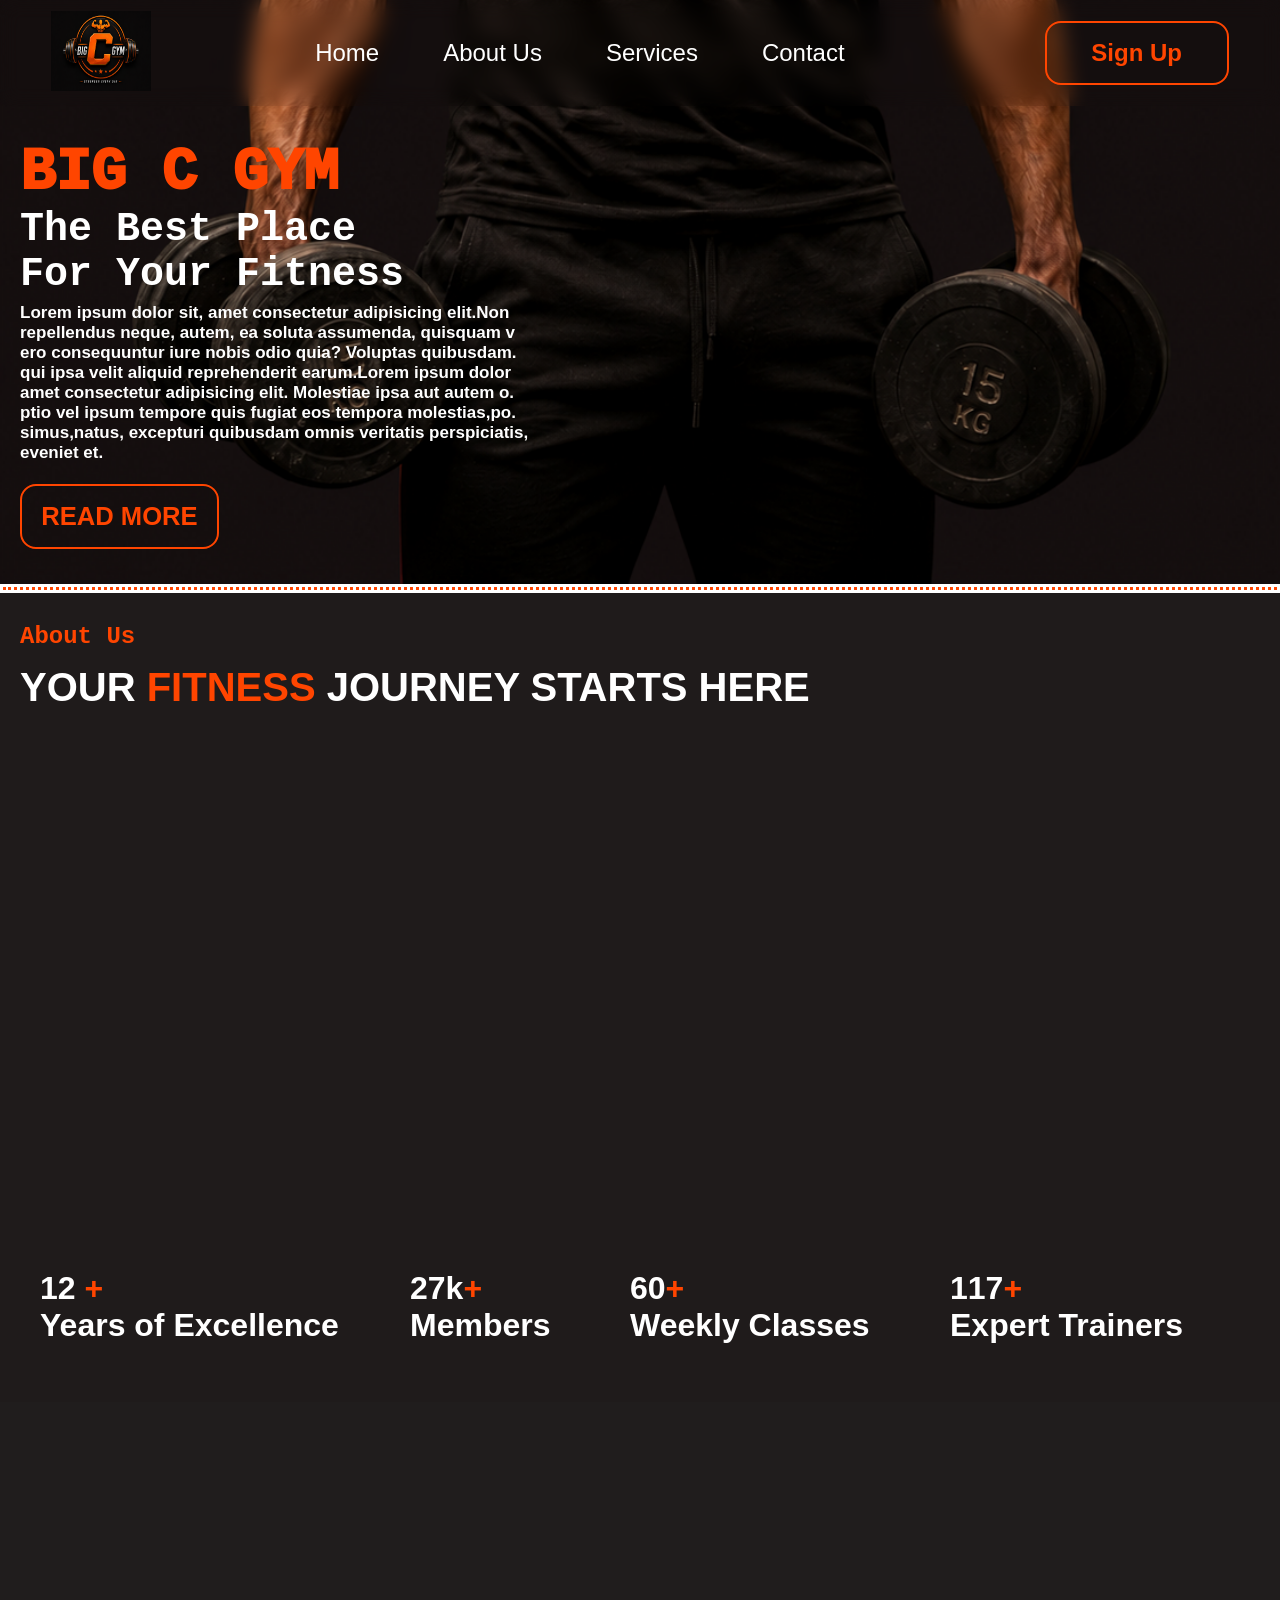
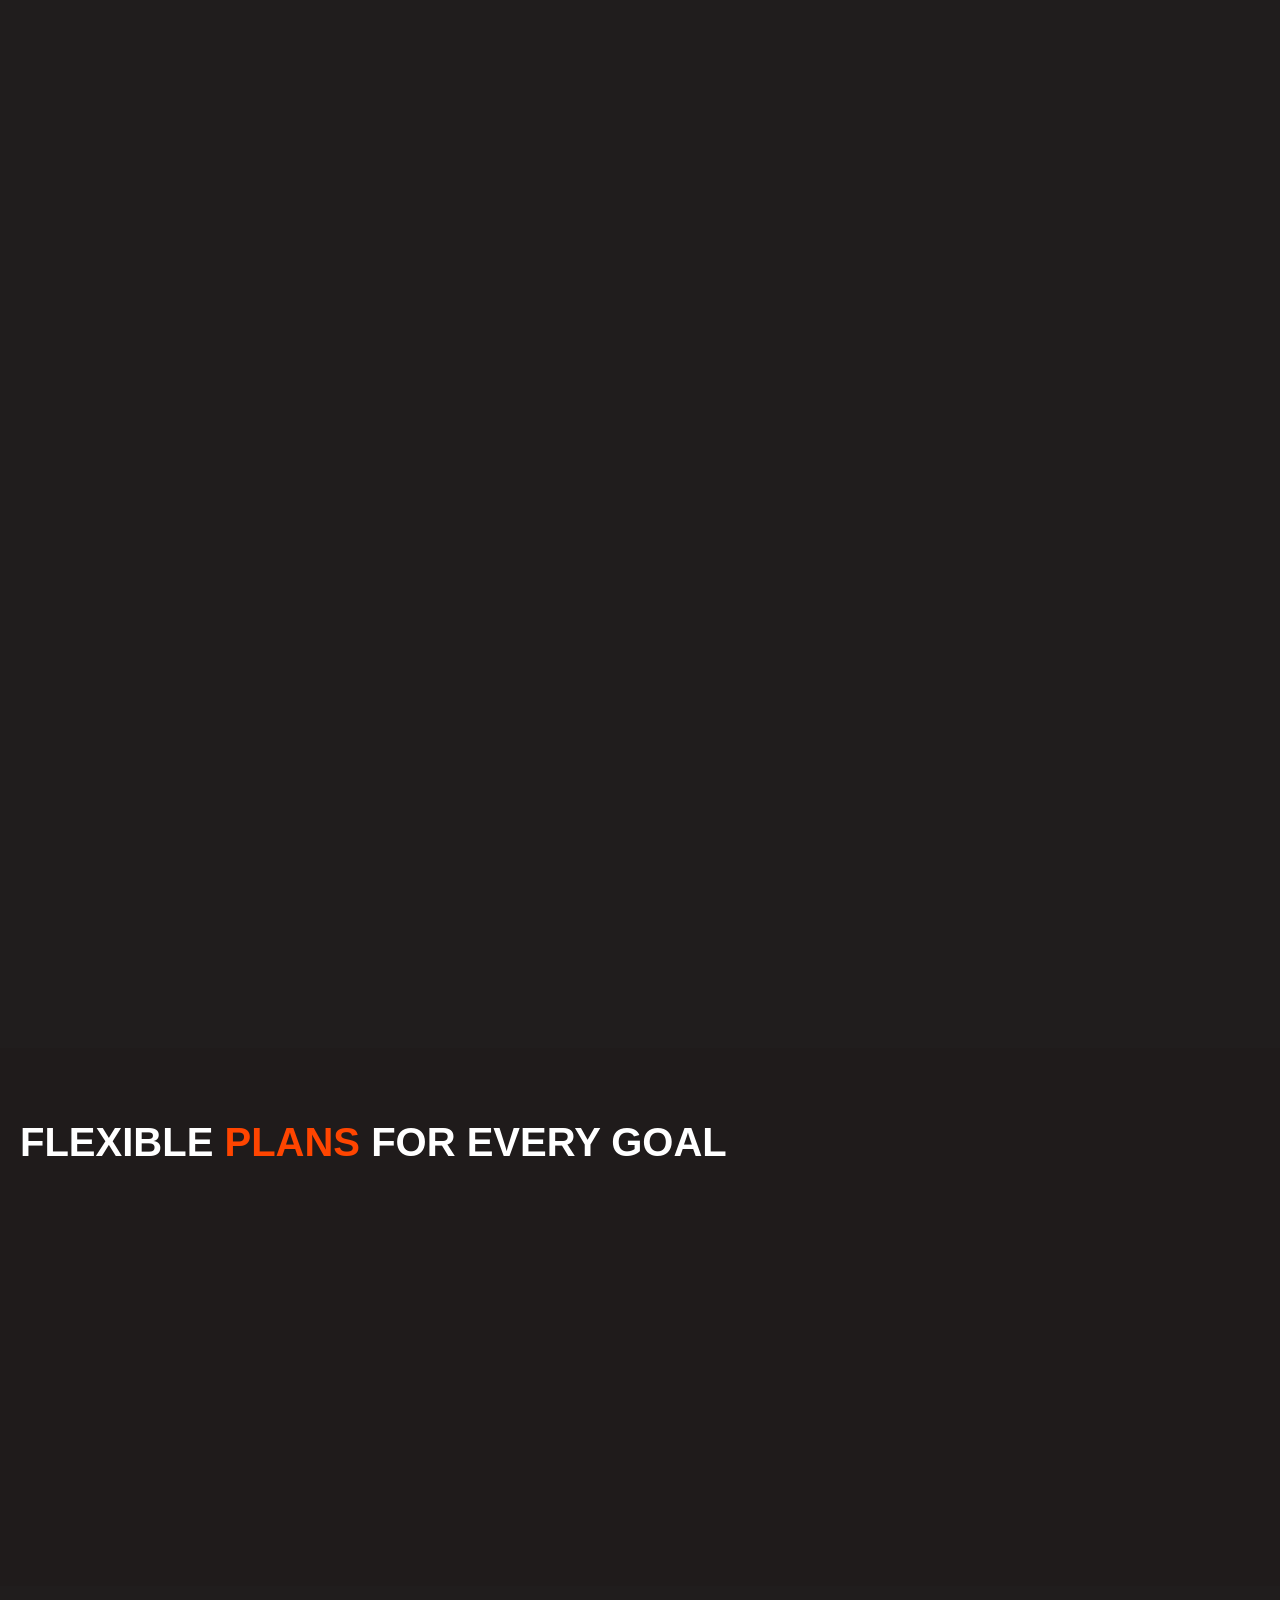
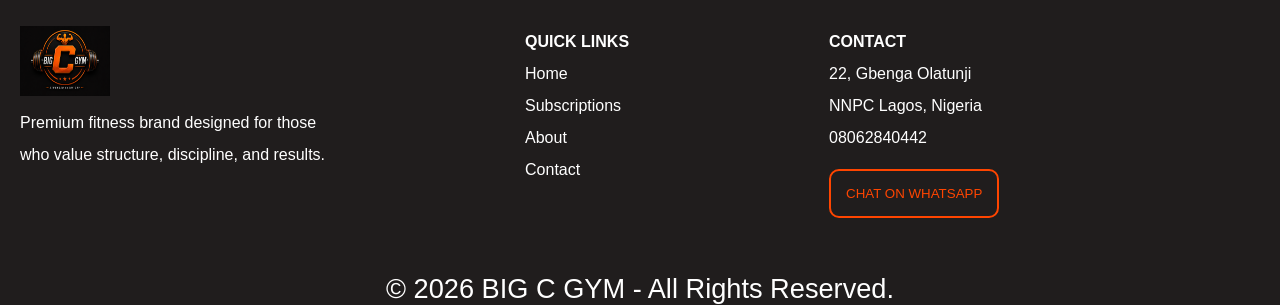
<file: index.html>
<!DOCTYPE html>
<html lang="en">
<head>
    <meta charset="UTF-8">
    <meta name="viewport" content="width=device-width, initial-scale=1.0">
      <link rel="stylesheet" href="https://unpkg.com/aos@next/dist/aos.css" />
    <title>GYM WEB</title>
    <link rel="stylesheet" href="style.css">
    <link rel="stylesheet" href="https://cdnjs.cloudflare.com/ajax/libs/font-awesome/6.4.0/css/all.min.css">
</head>
<body>
        <header>
            <div class="logo">
            <a href="#home"><img src="BIG C LOGO2.png" alt="Gym logo"></a>
        </div>

        <div class="fa-solid fa-bars" id="menu-icon"></div>

    <ul class="navbar">
        <li> <a href="#home">Home</a></li>
        <li><a href="#about">About Us</a></li>
        <li><a href="#services">Services</a></li>
        <li><a href="#contact">Contact</a></li>
    </ul>
    <div class="top-btn">
        <a href="signup.html" class="nav-btn">Sign Up</a>
    </div>
        </header>
    <div class="First">
         <section id="home" data-aos="zoom-in"><h1 class="head">BIG C GYM</h1>
         <h2 class="body">The Best Place <br>For Your Fitness</h2>
         <p>Lorem ipsum dolor sit, amet consectetur adipisicing elit.Non <br>
         repellendus neque, autem, ea soluta assumenda, quisquam v<br>
         ero consequuntur iure nobis odio quia? Voluptas quibusdam.<br>
         qui ipsa velit aliquid reprehenderit earum.Lorem ipsum dolor<br>
         amet consectetur adipisicing elit. 
         Molestiae ipsa aut autem o.<br>
         ptio vel ipsum tempore quis fugiat
         eos tempora molestias,po.<br>
         simus,natus, excepturi quibusdam omnis veritatis perspiciatis,<br>eveniet et.</p>
         <button class="btn">READ MORE</button>
         </section>
    </div>
    <div class="hr"></div>

    <div class="Second">
        <section id="about"><h1 class="head2">About Us</h1></section>
        <h2 class="text1">YOUR <span style="color: orangered;">FITNESS</span> JOURNEY STARTS HERE</h2>
        <div class="about">
             <div class="about-img" data-aos="zoom-in-down">
            <img src="BIG C External.png" alt="">
        </div>

         <div class="about-text" data-aos="zoom-in-up">
            <h3>Why Choose Us?</h3>

            <p>At <span>Big C Gym</span>,we've built more than just a fitness center- we've created a 
             space designed to inspire strenght, discipline, and transformation. From top quality 
             equipment to a motivating atmosphere, every corner of our gym is made to help you push 
             beyond you limits and achieve your goals.
            </p>

        <p>Whether you're begining your fitness journey or striving for the next level,
            our modern training environment and supportive company are here to keep you 
            focused, energised, and moving foward everday.
        </p>

        </div>
        </div>
        <div class="grid">
            <div class="number">12 <span class="color">+</span>
            <p>Years of Excellence</p></div>
            <div class="number">27k<span class="color">+</span>
            <p>Members</p></div>
            <div class="number">60<span class="color">+</span>
            <p>Weekly Classes</p></div>
            <div class="number">117<span class="color">+</span>
            <p>Expert Trainers</p></div>
        </div><br>
    </div>
    <div class="Third">
        <section id="services"><h1 class="head2" data-aos="zoom-in-down">Our Services</h1></section>
        <div data-aos="zoom-in-up">
        <h2 class="text1">UNLEASH YOUR POTENTIAL: <span style="color: orangered;">PREMIUM 
            FITNESS SERVICES</span> TAILORED FOR YOU
        </h2>
        <p class="text2">At BIG C Gym, we offer personalized fitness services to help you reach your goals. <br>
        From one-on-one trainig to high-energy classes and recovery sessions.We <br>
        provide everything you need to succeed in your fitness journey.</p>

        <div class="services-content">

         <div class="card">
            <img src="Personal Trainer.png" alt="">
            <h4>Personal Trainer</h4>
         </div>

        <div class="card">
            <img src="Fitness class.png" alt="">
            <h4>Fitness Classes</h4>
         </div>

        <div class="card">
          <img src="Gym swimming.jpeg" alt="">
          <h4>Swimming Sessions</h4>
         </div>

        <div class="card">
          <img src="Weight lifting.jpg" alt="">
          <h4>Weight Lifting</h4>
         </div>

         <div class="card">
          <img src="Fat lose.png" alt="">
          <h4>Fat Lose</h4>
         </div>

        <div class="card">
         <img src="Running.jpeg" alt="">
         <h4>Running</h4>
         </div>

        </div>
    </div>
    </div>

    <div class="Fourth">
        <section id="Subscription" data-aos="zoom-in-down"><h1 class="head2">Subscriptions</h1></section>
        <h2 class="text1">FLEXIBLE <span style="color: orangered;">PLANS</span> FOR EVERY GOAL</h2>
        <div class="grid2" data-aos="zoom-in-up">
            <div class="sub">
             <h3 class="font">Individual</h3>
             <p class="text2">Perfect for solo fitness enthusiasts. Flexible 
                plans from monthly to annual membership</p><br>
             <button class="btn2" onclick="togglePlans('individual')">View Pricing</button>
            </div>
         <div class="sub">
          <h3 class="font">Partner</h3>
          <i class="fa-solid fa-user-group" style="color: rgb(32, 29, 29);"></i>
          <p class="text2">Train together, achieve together.Special rates
           for couples working out as a team</p>
           <button class="btn2" onclick="togglePlans('partner')">View Pricing</button>
         </div>
         <div class="sub">
          <i class="fa-solid fa-users" style="color: rgb(32, 29, 29);"></i>
          <h3 class="font">Family</h3>
          <p class="text2">Fitness for the whole family. Save more with
          our family package for 3-5 members.</p>
          <button class="btn2" onclick="togglePlans('family')">View Pricing</button>
         </div>
        </div>
        <div id="individual" class="hidden-plans">
            <div class="mini-plan">
                <h3>BASIC</h3>
                <h4><span>$25/Month</span></h4>
                <ul>
                    <li>Smart Workout Plan</li>
                    <li>At Home Workout</li>
                </ul>
                <button onclick="window.location.href='signup.html'">Choose</button>
            </div>
            <div class="mini-plan">
                <h3>STANDARD</h3>
                <h4>$50/monthly</h4>
                <ul>
                    <li>Smart Workout Plan</li>
                    <li>At Home Workout</li>    
                    <li>STANDARD GYMs</li>
                </ul>
                <button onclick="window.location.href='signup.html'">Choose</button>
            </div>
            <div class="mini-plan">
                <h3>PREMIUM</h3>
                <h4>$100/monthly</h4>
                <ul>
                    <li>Smart Workout Plan</li>
                    <li>At Home Workout</li>
                    <li>ELITE GYMs</li>
                    <li>Personal Training</li>
                </ul>
                <button onclick="window.location.href='signup.html'">Choose</button>
            </div>
        </div>
        <div id="partner" class="hidden-plans">
            <div class="mini-plan">
                <h3>BASIC</h3>
                <h4><span>$50/Month</span></h4>
                <ul>
                    <li>Smart Workout Plan</li>
                    <li>At Home Workout</li>
                </ul>
                <button onclick="window.location.href='signup.html'">Choose</button>
            </div>
            <div class="mini-plan">
                <h3>STANDARD</h3>
                <h4>$75/monthly</h4>
                <ul>
                    <li>Smart Workout Plan</li>
                    <li>At Home Workout</li>
                    <li>STANDARD GYMs</li>
                </ul>
                <button onclick="window.location.href='signup.html'">Choose</button>
            </div>
            <div class="mini-plan">
                  <h3>PREMIUM</h3>
                <h4>$125/monthly</h4>
                <ul>
                    <li>Smart Workout Plan</li>
                    <li>At Home Workout</li>
                    <li>ELITE GYMs and Classes</li>
                    <li>Personal Trainer For 2</li>
                </ul>
                <button onclick="window.location.href='signup.html'">Choose</button>
            </div>
        </div>    
        <div id="family" class="hidden-plans">
            <div class="mini-plan">
                <h3>BASIC</h3>
                <h4><span>$100/Month</span></h4>
                <ul>
                    <li>Smart Workout Plan</li>
                    <li>At Home Workout</li>
                </ul>
                <button onclick="window.location.href='signup.html'">Choose</button>
            </div>    
            <div class="mini-plan">
                <h3>STANDARD</h3>
                <h4>$150/monthly</h4>
                <ul>
                    <li>Smart Workout Plan</li>
                    <li>At Home Workout</li>
                    <li>STANDARD GYMs</li>
                </ul>
                <button onclick="window.location.href='signup.html'">Choose</button>
            </div>
            <div class="mini-plan">
                  <h3>PREMIUM</h3>
                <h4>$175/monthly</h4>
                <ul>
                    <li>Smart Workout Plan</li>
                    <li>At Home Workout</li>
                      <li>ELITE GYMs and Classes</li>
                    <li>Free Access To Relaxation Areas, sauna and pool</li>
                </ul>
                <button onclick="window.location.href='signup.html'">Choose</button>
            </div>
        </div>
    </div>
    <script>
        function togglePlans(id) {
            let allPlans = document.querySelectorAll('.hidden-plans');

           allPlans.forEach(function (plan) {
            plan.style.display = "none";
           });
         document.getElementById(id).style.display = "grid";
        }
    </script>
    <div class="grid3">
        <div>
            <img src="BIG C LOGO2.png" alt="" class="bottom">
            <p>Premium fitness brand designed for those <br>who value structure, discipline, and results.</p>
        </div>
        <div class="links">
            <h4>QUICK LINKS</h4>
            <p><a href="#home">Home</a></p>
            <p><a href="#subscription">Subscriptions</a></p>
            <p><a href="#about">About</a></p>
            <p><a href="#Contact">Contact</a></p>
        </div>
        <div class="foot">
            <section id="contact"><h4>CONTACT</h4></section>
            <p>22, Gbenga Olatunji <br>NNPC Lagos, Nigeria <br>08062840442</p>
            <button class="btn3"><a href="https://wa.me/2348062840442">CHAT ON WHATSAPP</button></a><br>
        </div>
    </div>

     <footer style="font-size: 1.7rem; background-color: rgb(32, 29, 29); color: white; text-align: center;"> &copy; 2026 BIG C GYM - All Rights Reserved.</footer>
    
    <script src="https://unpkg.com/aos@next/dist/aos.js"></script>
    <script>
    AOS.init({
        offset:300,
        duration:1400,
    });
    </script>
    <script src="script.js"></script>
</body>
</html>
</file>
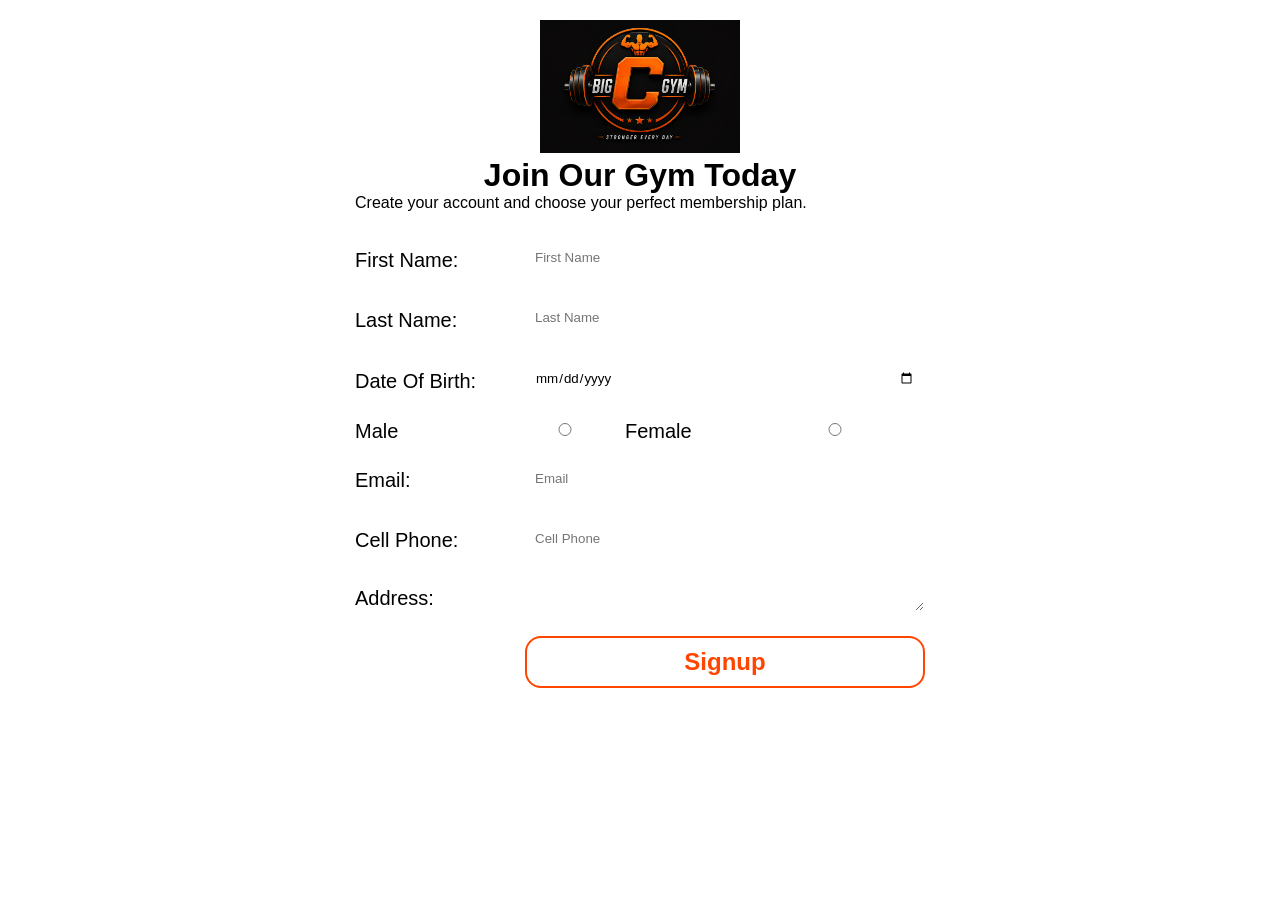
<file: signup.html>
<!DOCTYPE html>
<html lang="en">
<head>
    <meta charset="UTF-8">
    <meta name="viewport" content="width=device-width, initial-scale=1.0">
    <title>Gym Signup</title>
    <link rel="stylesheet" href="style.css">
</head>
<body>
    <div class="signup">
        <div class="logo2">
            <img src="BIG C LOGO2.png" alt="gym logo">

        <h1>Join Our Gym Today</h1>
        <p>Create your account and choose your perfect membership plan.</p>
       </div><br>
     <div class="form">
        <form action="">
            <p>
                <label for="name">First Name:</label>
                <input type="text" name="igwe" id="name" placeholder="First Name" required>
            </p>
            <p>
                <label for="othername">Last Name:</label>
                <input type="text" name="jessica" id="othername" placeholder="Last Name" required>
            </p>
            <p>
                <label for="date">Date Of Birth:</label>
                <input type="date" id="date" required>
            </p>
            <p>
                <label for="hi">Male</label>
                <input type="radio" name="joe" id="hi">

                <label for="gender">Female</label>
                <input type="radio" name="zoey" id="gender">
            </p>
            <p>
                <label for="email">Email:</label>
                <input type="email" name="chisom" id="email" placeholder="Email" required>
            </p>
            <p>
                <label for="phone">Cell Phone:</label>
                <input type="tel" name="number" id="phone" placeholder="Cell Phone" required>
            </p>
            <p>
                <label for="adress">Address:</label>
                <textarea name="address" id="" required></textarea>
            </p>
            <p>
                <input type="submit" value="Signup">
            </p>
        </form>
     </div>
    </div>
</body>
</html>
</file>
<file: style.css>
*{
    font-family: Arial, Helvetica, sans-serif;
    margin: 0px;
    padding: 0px;
    scroll-behavior: smooth;
    box-sizing: border-box;
    text-decoration: none;
    list-style: none;
    border: none;
    outline: none;
}
header{
    position: fixed;
    width: 100%;
    top: 0%;
    right: 0%;
    z-index: 1000;
    display: flex;
    justify-content: space-between;
    align-items: center;
    padding: 0.7rem 4%;
    background: rgb(31, 27, 27 0.7);
    backdrop-filter: blur(10px);
    transition: all 0.5s ease;
}
.logo img{
    width: 100px;
    height: 80px;
    cursor: pointer;
    transition: 0.3s ease-in-out;
}
.logo img:hover{
     transform: scale(1.1);
}
.navbar{
    font-family: Arial, Helvetica, sans-serif;
    display: flex;
}
.navbar a{
    font-size: 1.5rem;
    font-weight: 500;
    color: white;
    margin-left: 4rem;
    transition: all 0.5s ease;
    border-bottom: 3px solid transparent;
}
.navbar a:hover,
.navbar a.active{
    color: orangered;
    border-bottom: 3px solid orangered;
}
.top-btn{
    margin-left: 100px;
}
.nav-btn{
    display: inline-block;
    padding: 1rem 2.8rem;
    background: transparent;
    color: orangered;
    border: 2px solid orangered;
    border-radius: 1rem;
    font-size: 1.5rem;
    font-weight: 600;
    transition: all 0.5s ease;
}
.nav-btn:hover{
    background: orangered;
    color: white;
    box-shadow: 0 0 18px orangered;
}
#menu-icon{
    display: none;
    font-size: 1.8rem;
    color: orangered;
    cursor: pointer;
}
.head{
    margin-top: 120px;
    color: orangered;
    font-family: 'Courier New', Courier, monospace;
    font-weight: 1000;
    font-size: 59px;
}
.body{
    font-size: 40px;
    font-family: 'Courier New', Courier, monospace;
}
.First{
    font-family:Arial, Helvetica, sans-serif;
    color: white;
    background-image: url(Man\ Carrying\ Dumbells.png); 
    background-position: bottom;
    background-size: cover;
    padding: 20px;
}
.First P{
    margin: 6px 0;
    font-weight: 700;
    font-size: 17PX;
}
.btn{
    margin: 15px 0px;
    background: transparent;
    border: 2px solid orangered;
    color: orangered;
    border-radius: 1rem;
    font-size: 1.6rem;
    font-weight: 600;
    padding: 1rem 1.2rem;
    transition: all 0.5s ease;
    cursor: pointer;
}
button:hover{
    background: orangered;
    color: white;
    box-shadow: 0 0 1.6rem orangered;
}
.hr{
    border-bottom: 3px dotted orangered;
    margin: 3px;
}
.Second{
    background-color: rgb(31, 27, 27);
    padding: 20px;
    color: white;
    font-family: Arial, Helvetica, sans-serif;
}
.head2{
    font-family: 'Courier New', Courier, monospace;
    color: orangered; 
    margin: 10px 0px;
}
.about{
    display: flex;
    justify-content: center;
    align-items: center;
    gap: 1rem;
    padding: 20px 0;
}
.about-img img{
    width: 50vw;
    border: 2px solid white;
    border-radius: 1rem;
    transition: 0.5s ease;
}
.about-img img:hover{
    transform: scale(1.01);
    border: 2px solid orangered;
}
.about-text{
    color: white;
    max-width: 600px;
    line-height: 1.7;
    padding: 0 3rem;
}
.about-text h3{
    font-size: 3.5rem;
    line-height: 1.2;
}
.about-text span{
    color: orangered;
    font-weight: bold;
    
}
.about-text p{
    font-weight: 700;
    font-size: 17px;
    margin: 2rem 0 2rem;
}
.Third p{
    font-weight: 700;
    font-size: 17px;
}
.grid{
    display: grid;
    grid-template-columns: 350px 200px 300px 300px ;
    gap: 20px;
}
.text1{
    font-size: 40px;
    margin: 15px 0;
}
.text2{
    font-family: Arial, Helvetica, sans-serif;
    padding: 10px;
}
.number{
    padding: 20px;
    font-family: Arial, Helvetica, sans-serif;
    font-weight: 600;
    font-size: xx-large;
}
.color{
    color: orangered;
}
.Third{
    background-color: rgb(32, 29, 29);
    padding: 20px;
    color: white;
}
.services-content{
    display: grid;
    grid-template-columns: repeat(auto-fit, minmax(350px, auto));
    align-items: center;
    gap: 2.3rem;
    margin-top: 4.1rem;
}
.card{
    background: rgb(31, 27, 27);
    border-radius: 27px;
    border: 1px solid transparent;
    box-shadow: 0 0 5px orangered;
    padding: 20px;
    transition: all 0.5s ease;
}
.card img{
    height: 320px;
    width: 100%;
    border-radius: 27px;
    margin-bottom: 1.4rem;
}
.card h4{
    font-size: 25px;
    font-weight: 700;
    margin-bottom: 10px;
    line-height: 1.4;
}
.card:hover{
    border: 1px solid orangered;
    transform: translateY(-5px) scale(1.04);
    cursor: pointer;
}
.Fourth{
    background-color: rgb(31, 27, 27);
    padding: 20px;
    color: white;
}
.sub{
    border: 5px solid rgb(32, 29, 29);
    border-radius: 20px;
    width: 400px;
    text-align: center;
    padding: 70px;
    transition: all 0.5s  ease-in-out;
}
.sub:hover{
    border: 5px solid orangered;
    transform: translateY(-5px) scale(1.04);
    cursor: pointer;
}
.font{
    font-size: 40px;
    padding: 10px;
}
.grid2{
    display: grid;
    grid-template-columns: 450px 450px 450px;
}
.btn2{
    border-radius: 10px;
    padding: 15px ;
    margin: 15px 0px;
    background-color: transparent;
    color: orangered;
    border: 2px solid orangered;
    font-weight: 700;
    transition: all 0.5s ease;
}
.btn2:hover{
    background: orangered;
    color: white;
    box-shadow: 0 0 18px orangered;
}
.btn3{
    text-decoration: none;
     border-radius: 10px;
    padding: 15px;
    margin: 15px 0px;
    background-color: transparent;
    color: orangered;
    border: 2px solid orangered;
    transition: all 0.5s ease
}
.btn3 a:hover{
    color: white;
}
.btn3 a{
    color: orangered;
}
.hidden-plans{
    display: none;
    margin-top: 15px;
}
.mini-plan{
    line-height: 50px;
    background: rgb(32, 29, 29);
    padding: 20px;
    margin-top: 4rem;
    display: grid;
    grid-template-columns: repeat(auto-fit, minmax(300px, auto));
    align-items: center;
}
.mini-plan h4{
    color: orangered;
}
.mini-plan ul li{
    list-style: disc;
    font-weight: 700;
}
.mini-plan button{
    background: orangered;
    border: none;
    padding: 10px 1px;
    border-radius: 5px;
    cursor: pointer;
}
.grid3{
    line-height: 2;
    gap: 200px;
    display: flex;
    padding: 40px 20px;
    font-family: Arial, Helvetica, sans-serif;
    background-color: rgb(32, 29, 29);
    color: white;
}
.bottom{
    width: 90px;
    height: 70px;
}
.links a{
    color: white;
    text-decoration: none;
}
.links a:hover{
    color: orangered;
}

.signup {
    width: fit-content;
    margin: 0 auto;
    padding: 20px 0;
    font-family: 'Courier New', Courier, monospace;
}
.signup p{
    display: flex;
    align-items: center;
    gap: 20px;
}
.logo2{
    text-align: center;
}
.logo2 img{
    width: 200px;
}
label{
    width: 150px;
    font-size: 20px;
}
input{
    width: 400px;
    margin: 10px 0;
    padding: 10px;
}
input[type=radio]{
    width: 80px;
}
input, textarea{
    margin-bottom: 15px;
}
textarea{
    width: 70%;
    padding: 5px;
}
input[type=submit]{
    margin-left: 170px;
    padding: 10px 20px;
    color: white;
    /* background-color: orangered; */
    background: transparent;
    color: orangered;
    border: 2px solid orangered;
    border-radius: 1rem;
    font-size: 1.5rem;
    font-weight: 600;
    transition: all 0.5s ease;
}
input[type=submit]:hover{
     background: orangered;
    color: white;
    box-shadow: 0 0 18px orangered;
    /* border: 2px solid orangered; */
    cursor: pointer;
}
@media(max-width: 1200px){
    html{
        font-size: 55%;
    }
}
@media(max-width: 1200px){
    #menu-icon{
        display: block;
    }
    .First{
        background-size: cover;
    }
    .First p{
        font-size: 2rem;
    }
    .navbar{
        position: absolute;
        top: 100%;
        right: -100%;
        background: rgb(31, 27, 27);
        width: 225px;
        min-height:100vh;
        overflow: hidden;
        display: flex;
        flex-direction: column;
        align-items: center;
        transition: all 0.5s ease;
    }
    .navbar a{
        display: block;
        padding: 17px;
        font-size: 22px;
    }
    .navbar.active{
        right: 0%;
    }
    header{
        padding: 2rem 3%;
    }
    .about{
        flex-direction: column;
        margin-top: 2rem;
        text-align: center;
        font-size: 5rem;
    }
    .head2{
        text-align: center;
        font-size: 5rem;
    }
    .Second h2{
        text-align: center;
    }
    .grid{
        grid-template-columns: 100%;
    }
    .card img{
        height: auto;
    }
    .Third h2{
        text-align: center;
    }
     .services-content{
        grid-template-columns: 100%;
    }
    .Fourth h2{
        text-align: center;
    }
    .sub{
        width: 90%;
        margin-left: 25px;
    }
    .sub p{
        font-size: 2rem;
    }
     .grid2{
        grid-template-columns: 100%;
    }
     .mini-plan{
        grid-template-columns: 100%;
        font-size: 1.6rem;
     }
     .grid3{
        flex-direction: column;
        font-size: 2rem;
     }
      .bottom{
        margin-top: 20px;
     }
     .logo2 p{
        font-size: 2rem;
     }
}
</file>
